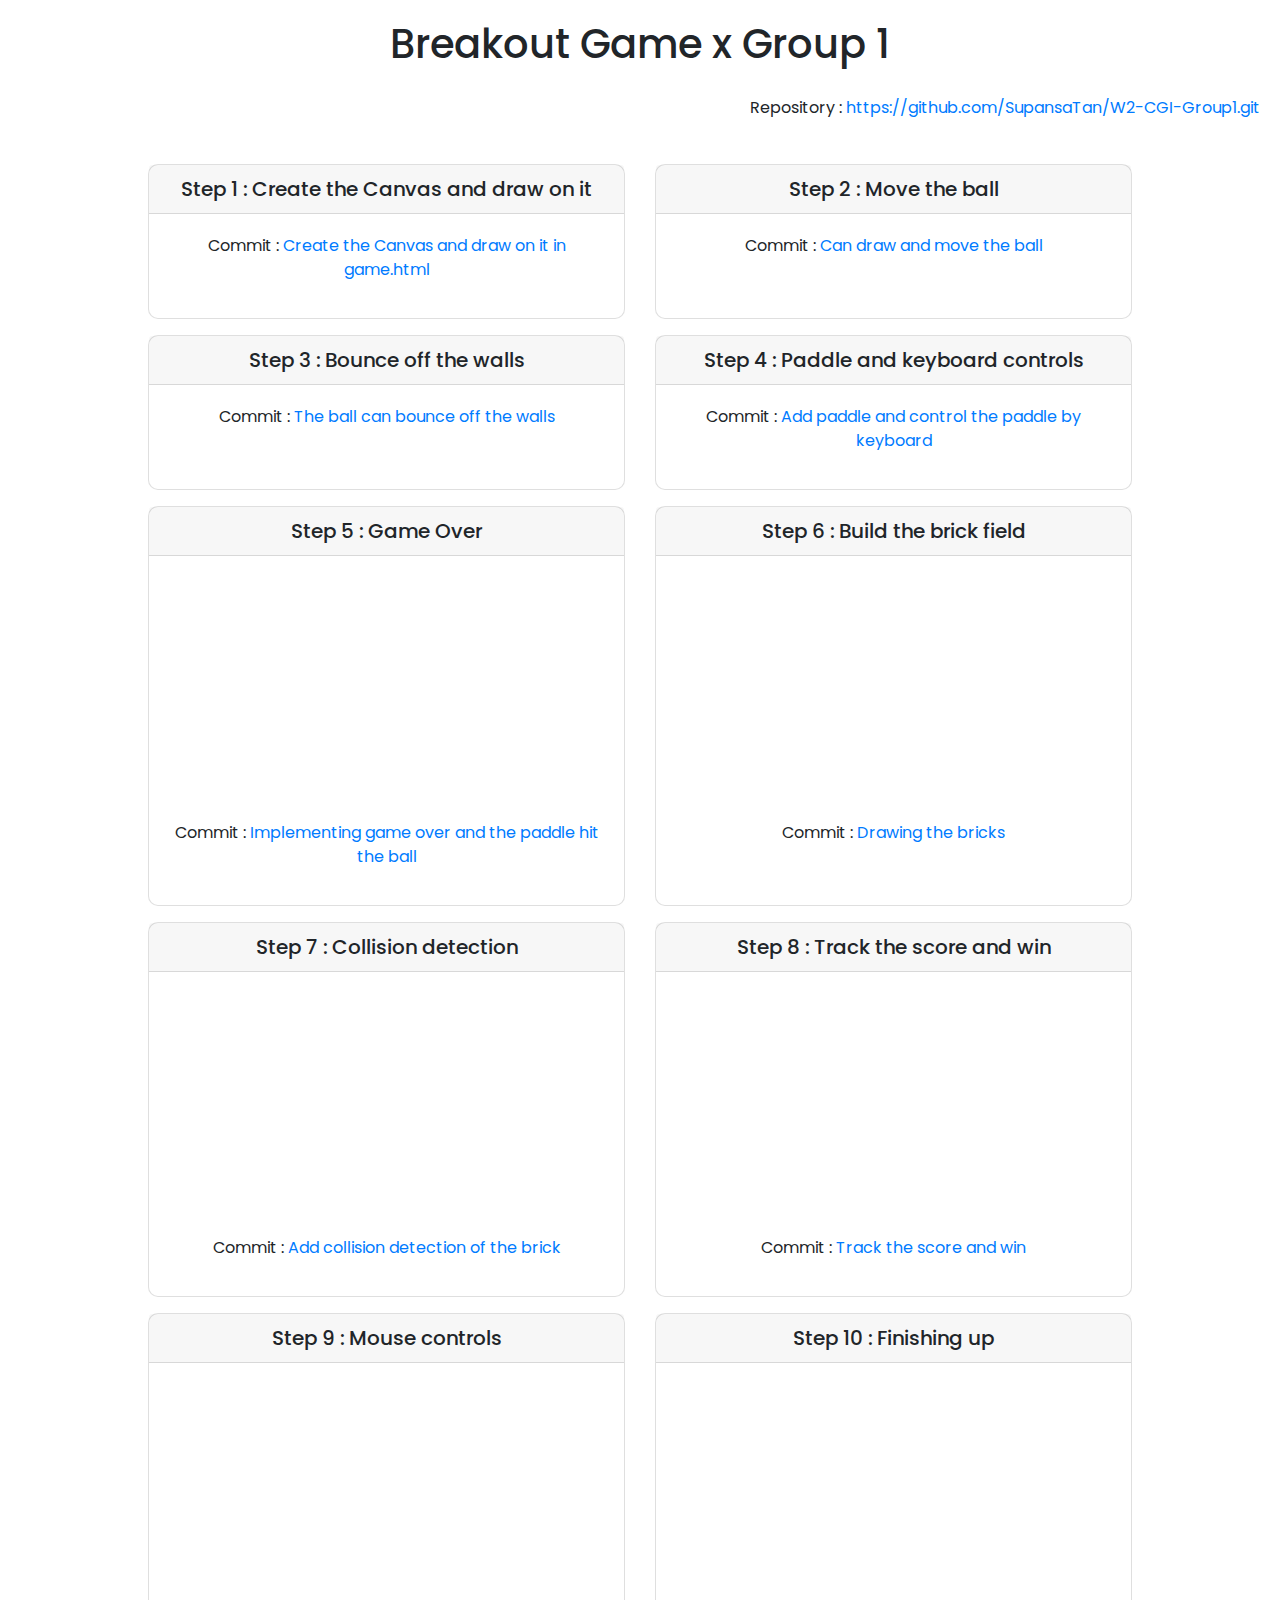
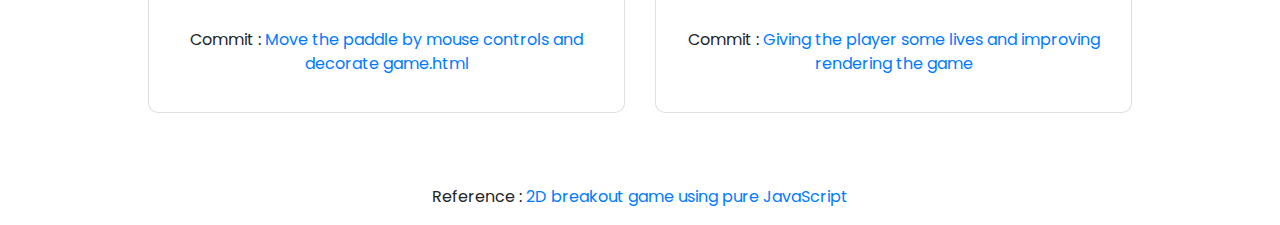
<file: BreakoutGame.html>
<!DOCTYPE html>
<html lang="en">
<head>
    <meta charset="utf-8">
    <meta name="viewport" content="width=device-width, initial-scale=1">
    <link rel="stylesheet" href="https://maxcdn.bootstrapcdn.com/bootstrap/4.5.2/css/bootstrap.min.css">
    <script src="https://ajax.googleapis.com/ajax/libs/jquery/3.5.1/jquery.min.js"></script>
    <script src="https://cdnjs.cloudflare.com/ajax/libs/popper.js/1.16.0/umd/popper.min.js"></script>
    <script src="https://maxcdn.bootstrapcdn.com/bootstrap/4.5.2/js/bootstrap.min.js"></script>
    <link rel="preconnect" href="https://fonts.gstatic.com">
    <link href="https://fonts.googleapis.com/css2?family=Poppins:wght@300;400;500;600;700&family=Sarabun:wght@300;400;500;600&display=swap" rel="stylesheet">
    <link rel="stylesheet" href="/static/css/breakoutGame.css">
    <title>Breakout Game Group 1</title>
</head>
<body>
    <div class="heading">
        <h1>Breakout Game x Group 1</h1>
        <p>Repository : 
            <a href="https://github.com/SupansaTan/W2-CGI-Group1.git" target="_blank">
                https://github.com/SupansaTan/W2-CGI-Group1.git
            </a>
        </p>
    </div>

    <div class="container">

        <div class="row">
            
            <!-- step 1 : Create the Canvas and draw on it -->        
            <div class="col-6 py-2 card-contianer">
                <div class="card d-flex flex-nowrap">
                    <h5 class="card-header">Step 1 : Create the Canvas and draw on it</h5>
                    <div class="card-body">
                        <p>Commit : 
                            <a target="_blank" href="https://github.com/SupansaTan/W2-CGI-Group1/commit/df222a9ba993d2f76dfa919924ea937e15f515d7">
                                Create the Canvas and draw on it in game.html
                            </a>
                        </p>
                    </div>
                </div>
            </div>

            <!-- step 2 : Move the ball -->        
            <div class="col-6 py-2 card-contianer">
                <div class="card d-flex flex-nowrap">
                    <h5 class="card-header">Step 2 : Move the ball</h5>
                    <div class="card-body">
                        <p>Commit : 
                            <a target="_blank" href="https://github.com/SupansaTan/W2-CGI-Group1/commit/dee4c1f71fde83834d7784d51b8d67e248cac740">
                                Can draw and move the ball
                            </a>
                        </p>
                    </div>
                </div>
            </div>

            <!-- step 3 : Bounce off the walls -->        
            <div class="col-6 py-2 card-contianer">
                <div class="card d-flex flex-nowrap">
                    <h5 class="card-header">Step 3 : Bounce off the walls</h5>
                    <div class="card-body">
                        <p>Commit : 
                            <a target="_blank" href="https://github.com/SupansaTan/W2-CGI-Group1/commit/ff36a75a537ae4bad0c226e7ac944f8c4cb12a97">
                                The ball can bounce off the walls
                            </a>
                        </p>
                    </div>
                </div>
            </div>

            <!-- step 4 : Paddle and keyboard controls -->        
            <div class="col-6 py-2 card-contianer">
                <div class="card d-flex flex-nowrap">
                    <h5 class="card-header">Step 4 : Paddle and keyboard controls</h5>
                    <div class="card-body">
                        <p>Commit : 
                            <a target="_blank" href="https://github.com/SupansaTan/W2-CGI-Group1/commit/2ba2b92c57a13702e865411b3883f94e1bc43c98">
                                Add paddle and control the paddle by keyboard
                            </a>
                        </p>
                    </div>
                </div>
            </div>

            <!-- step 5 : Game over -->        
            <div class="col-6 py-2 card-contianer">
                <div class="card d-flex flex-nowrap">
                    <h5 class="card-header">Step 5 : Game Over</h5>
                    <div class="card-body">
                        <div class="embed-responsive embed-responsive-16by9">
                            <iframe class="embed-responsive-item" src="https://www.youtube.com/embed/-JZZD-b_J70" frameborder="0" 
                            allow="accelerometer; autoplay; clipboard-write; encrypted-media; 
                            gyroscope; picture-in-picture" allowfullscreen>
                            </iframe>
                        </div>
                        <p>Commit : 
                            <a target="_blank" href="https://github.com/SupansaTan/W2-CGI-Group1/commit/c6ec4c3e595650954f767ce34f7255200d0bda1c">
                                Implementing game over and the paddle hit the ball
                            </a>
                        </p>
                    </div>
                </div>
            </div>

            <!-- step 6 : Build the brick field -->        
            <div class="col-6 py-2 card-contianer">
                <div class="card d-flex flex-nowrap">
                    <h5 class="card-header">Step 6 : Build the brick field</h5>
                    <div class="card-body">
                        <div class="embed-responsive embed-responsive-16by9">
                            <iframe class="embed-responsive-item" src="https://www.youtube.com/embed/5a8DH1eY0H8" frameborder="0" 
                            allow="accelerometer; autoplay; clipboard-write; encrypted-media; 
                            gyroscope; picture-in-picture" allowfullscreen>
                            </iframe>
                        </div>
                        <p>Commit : 
                            <a target="_blank" href="https://github.com/SupansaTan/W2-CGI-Group1/commit/ae3ef31c55ba7aea3801280d8e85428af1cee00f">
                                Drawing the bricks
                            </a>
                        </p>
                    </div>
                </div>
            </div>

            <!-- step 7 : Collision detection -->        
            <div class="col-6 py-2 card-contianer">
                <div class="card d-flex flex-nowrap">
                    <h5 class="card-header">Step 7 : Collision detection</h5>
                    <div class="card-body">
                        <div class="embed-responsive embed-responsive-16by9">
                            <iframe class="embed-responsive-item" src="https://www.youtube.com/embed/FYuAhDlEDCI" frameborder="0" 
                            allow="accelerometer; autoplay; clipboard-write; encrypted-media; 
                            gyroscope; picture-in-picture" allowfullscreen>
                            </iframe>
                        </div>
                        <p>Commit : 
                            <a target="_blank" href="https://github.com/SupansaTan/W2-CGI-Group1/commit/2d0e7c2b9bffaadda6d06bb14e9f48b1fb98af15">
                                Add collision detection of the brick
                            </a>
                        </p>
                    </div>
                </div>
            </div>

            <!-- step 8 : Track the score and win -->        
            <div class="col-6 py-2 card-contianer">
                <div class="card d-flex flex-nowrap">
                    <h5 class="card-header">Step 8 : Track the score and win</h5>
                    <div class="card-body">
                        <div class="embed-responsive embed-responsive-16by9">
                            <iframe class="embed-responsive-item" src="https://www.youtube.com/embed/00BQG7OY4Qs" frameborder="0" 
                            allow="accelerometer; autoplay; clipboard-write; encrypted-media; 
                            gyroscope; picture-in-picture" allowfullscreen>
                            </iframe>
                        </div>
                        <p>Commit : 
                            <a target="_blank" href="https://github.com/SupansaTan/W2-CGI-Group1/commit/451121064b7673de107ec410423b98f5f15cea8c">
                                Track the score and win
                            </a>
                        </p>
                    </div>
                </div>
            </div>

            <!-- step 9 : Mouse controls -->        
            <div class="col-6 py-2 card-contianer">
                <div class="card d-flex flex-nowrap">
                    <h5 class="card-header">Step 9 : Mouse controls</h5>
                    <div class="card-body">
                        <div class="embed-responsive embed-responsive-16by9">
                            <iframe class="embed-responsive-item" src="https://www.youtube.com/embed/OQ5Zo_VAOiM" frameborder="0" 
                            allow="accelerometer; autoplay; clipboard-write; encrypted-media; 
                            gyroscope; picture-in-picture" allowfullscreen>
                            </iframe>
                        </div>
                        <p>Commit : 
                            <a target="_blank" href="https://github.com/SupansaTan/W2-CGI-Group1/commit/f5c00f774f39790e664a04080908f3c455307971">
                                Move the paddle by mouse controls and decorate game.html
                            </a>
                        </p>
                    </div>
                </div>
            </div>

            <!-- step 10 : Finishing up -->        
            <div class="col-6 py-2 card-contianer">
                <div class="card d-flex flex-nowrap">
                    <h5 class="card-header">Step 10 : Finishing up</h5>
                    <div class="card-body">
                        <div class="embed-responsive embed-responsive-16by9">
                            <iframe class="embed-responsive-item" src="https://www.youtube.com/embed/KZfjGiVdH9o" frameborder="0" 
                            allow="accelerometer; autoplay; clipboard-write; encrypted-media; 
                            gyroscope; picture-in-picture" allowfullscreen>
                            </iframe>
                        </div>
                        <p>Commit : 
                            <a target="_blank" href="https://github.com/SupansaTan/W2-CGI-Group1/commit/5f0899564c3637761067b03c600931f74535f592">
                                Giving the player some lives and improving rendering the game
                            </a>
                        </p>
                    </div>
                </div>
            </div>

        </div>
    </div>

    <!-- credit -->
    <div class="credit">
        <p id="ref">Reference : 
            <a href="https://developer.mozilla.org/en-US/docs/Games/Tutorials/2D_Breakout_game_pure_JavaScript" target="_blank">
                2D breakout game using pure JavaScript
            </a>
        </p>
    </div>
</body>
</html>
</file>
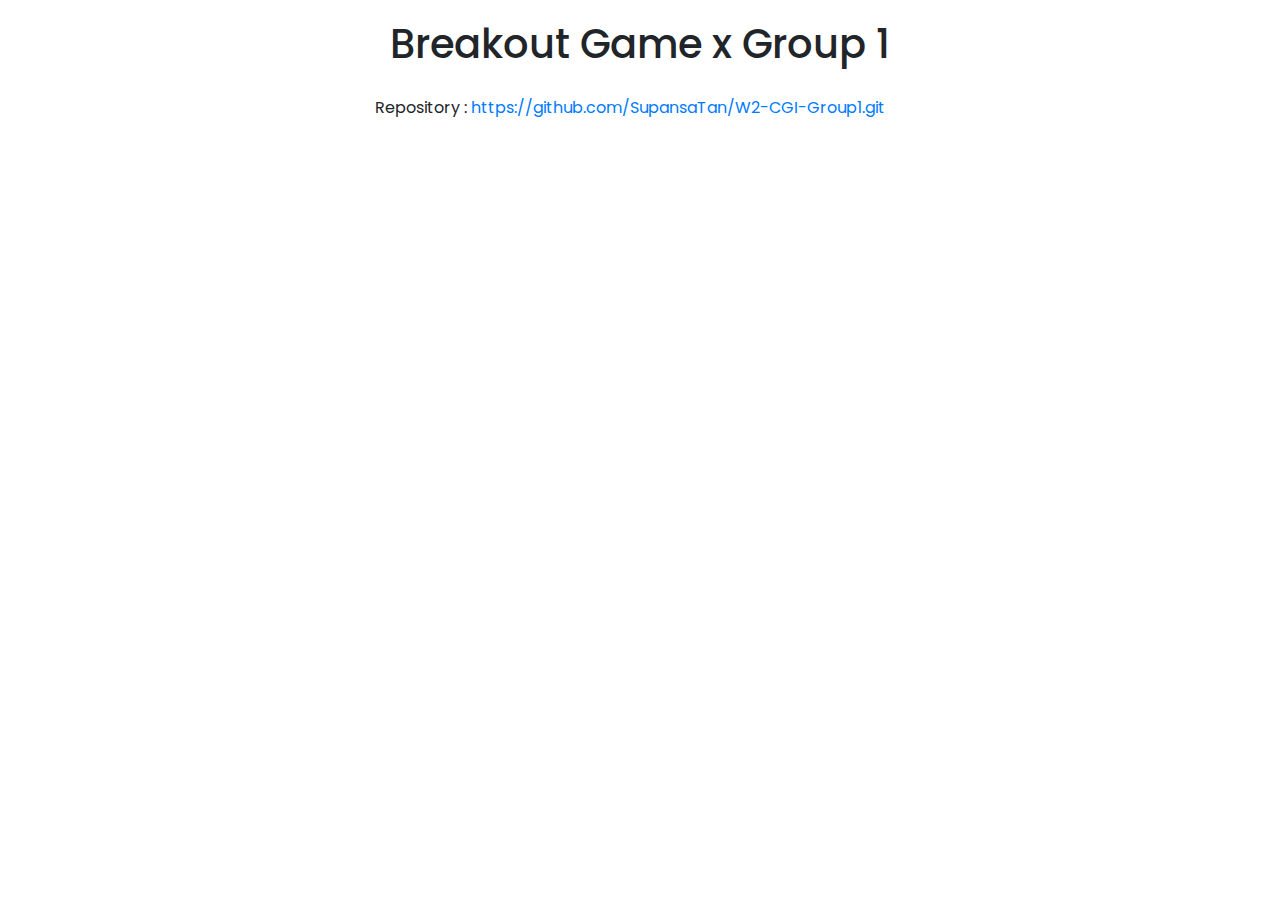
<file: breakoutGame_with_class.html>
<!DOCTYPE html>
<html lang="en">
<head>
    <meta charset="utf-8">
    <meta name="viewport" content="width=device-width, initial-scale=1">
    <link rel="stylesheet" href="https://maxcdn.bootstrapcdn.com/bootstrap/4.5.2/css/bootstrap.min.css">
    <script src="https://ajax.googleapis.com/ajax/libs/jquery/3.5.1/jquery.min.js"></script>
    <script src="https://cdnjs.cloudflare.com/ajax/libs/popper.js/1.16.0/umd/popper.min.js"></script>
    <script src="https://maxcdn.bootstrapcdn.com/bootstrap/4.5.2/js/bootstrap.min.js"></script>
    <link rel="preconnect" href="https://fonts.gstatic.com">
    <link href="https://fonts.googleapis.com/css2?family=Poppins:wght@300;400;500;600;700&family=Sarabun:wght@300;400;500;600&display=swap" rel="stylesheet">
    <link rel="stylesheet" href="/static/css/breakoutGame.css">
    <title>Breakout Game Group 1</title>
</head>
<body>
    <div class="heading">
        <h1>Breakout Game x Group 1</h1>
        <p style="text-align: center;">Repository : 
            <a href="https://github.com/SupansaTan/W2-CGI-Group1.git" target="_blank">
                https://github.com/SupansaTan/W2-CGI-Group1.git
            </a>
        </p>
    </div>

    <div class="container">

        <!-- youtube -->        
        <div>
            <div class="embed-responsive embed-responsive-16by9">
                <iframe class="embed-responsive-item" src="https://www.youtube.com/embed/Vm2nPXubEXU" frameborder="0" 
                allow="accelerometer; autoplay; clipboard-write; encrypted-media; gyroscope; 
                picture-in-picture" allowfullscreen></iframe>
            </div>
        </div>

    </div>

</body>
</html>
</file>
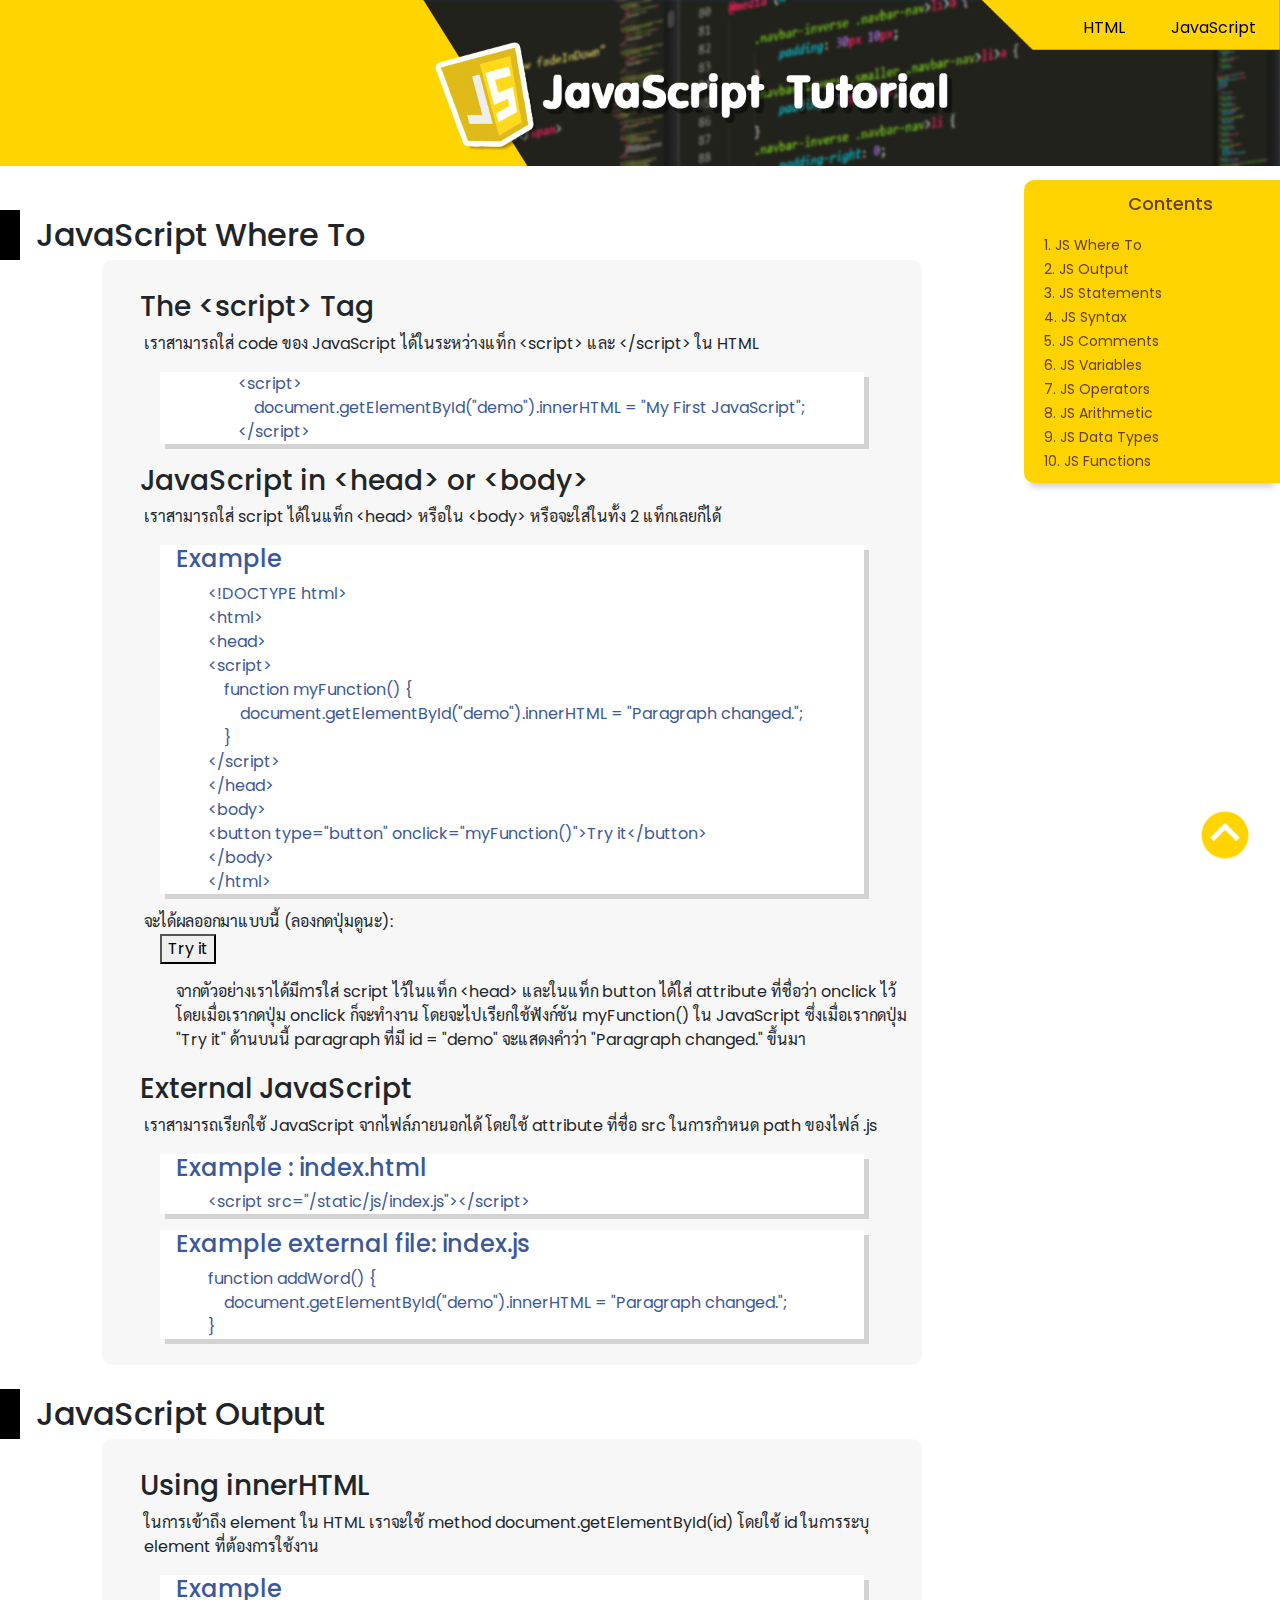
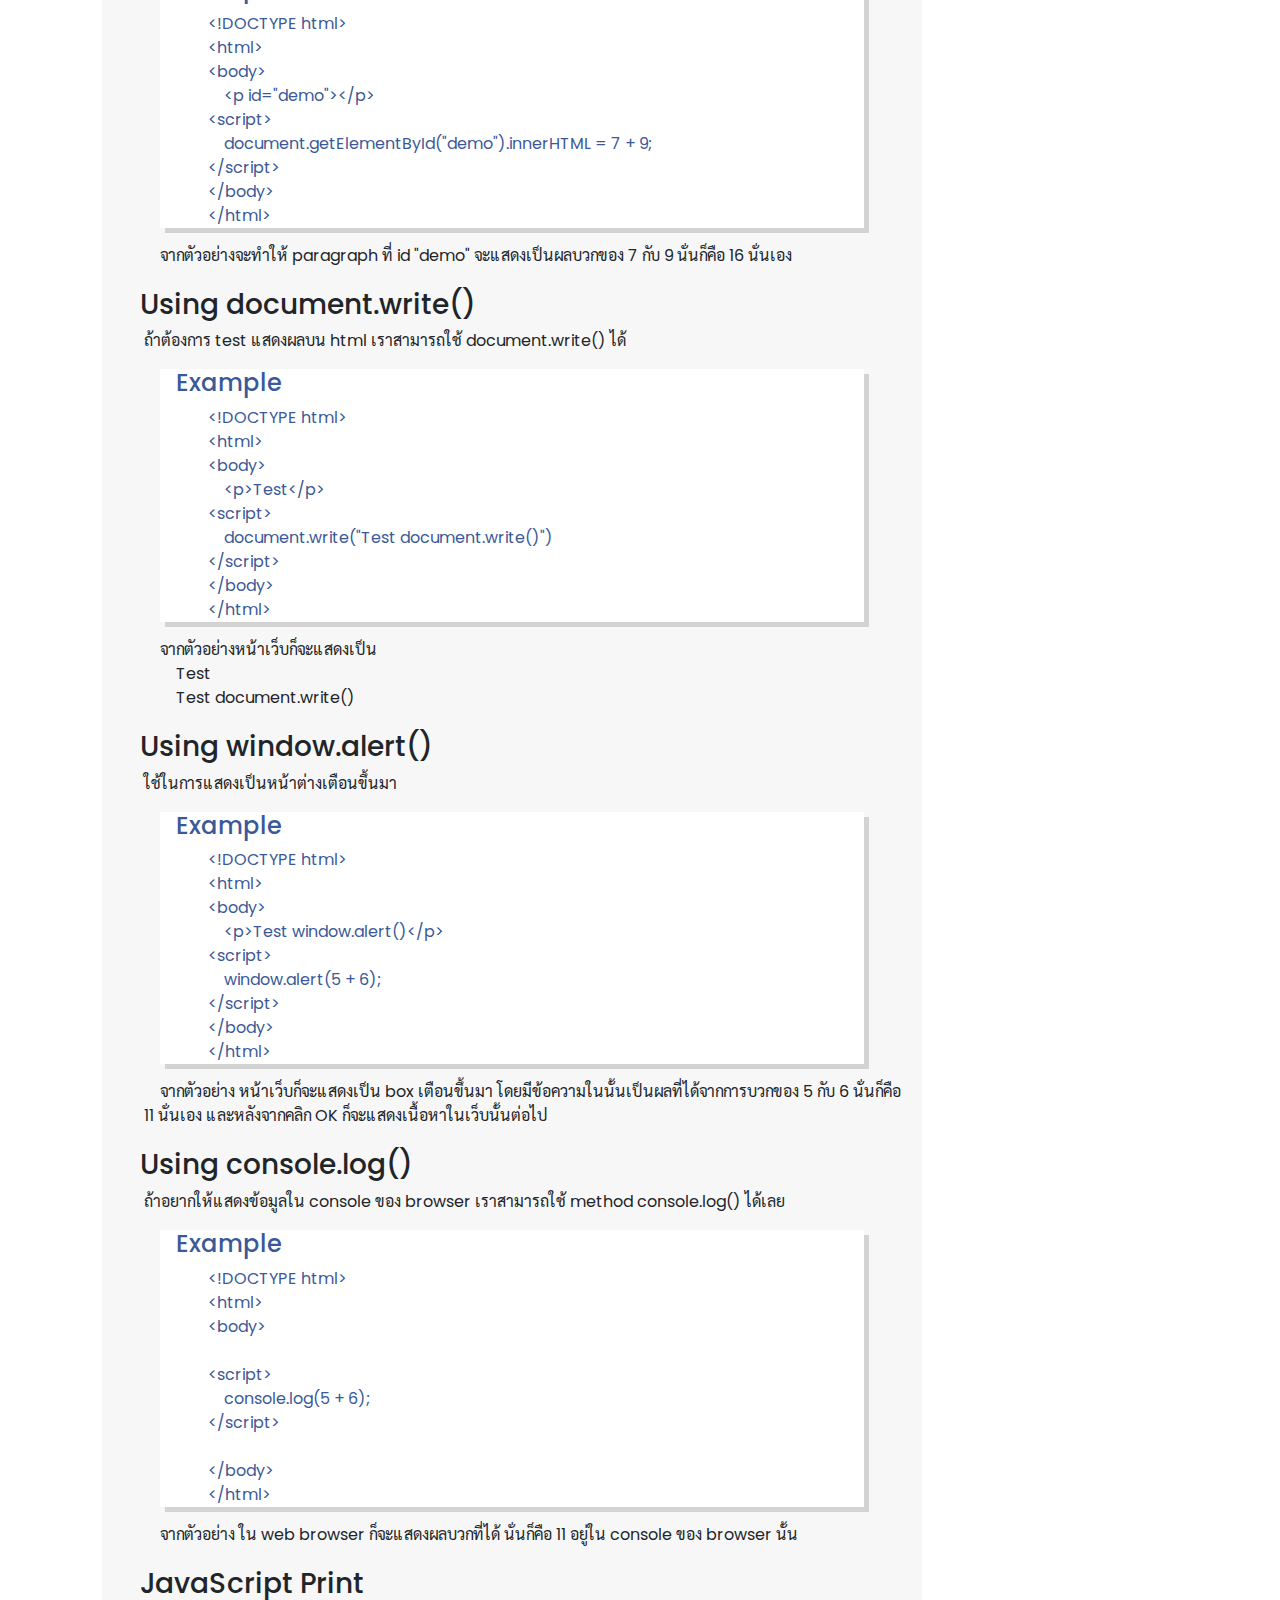
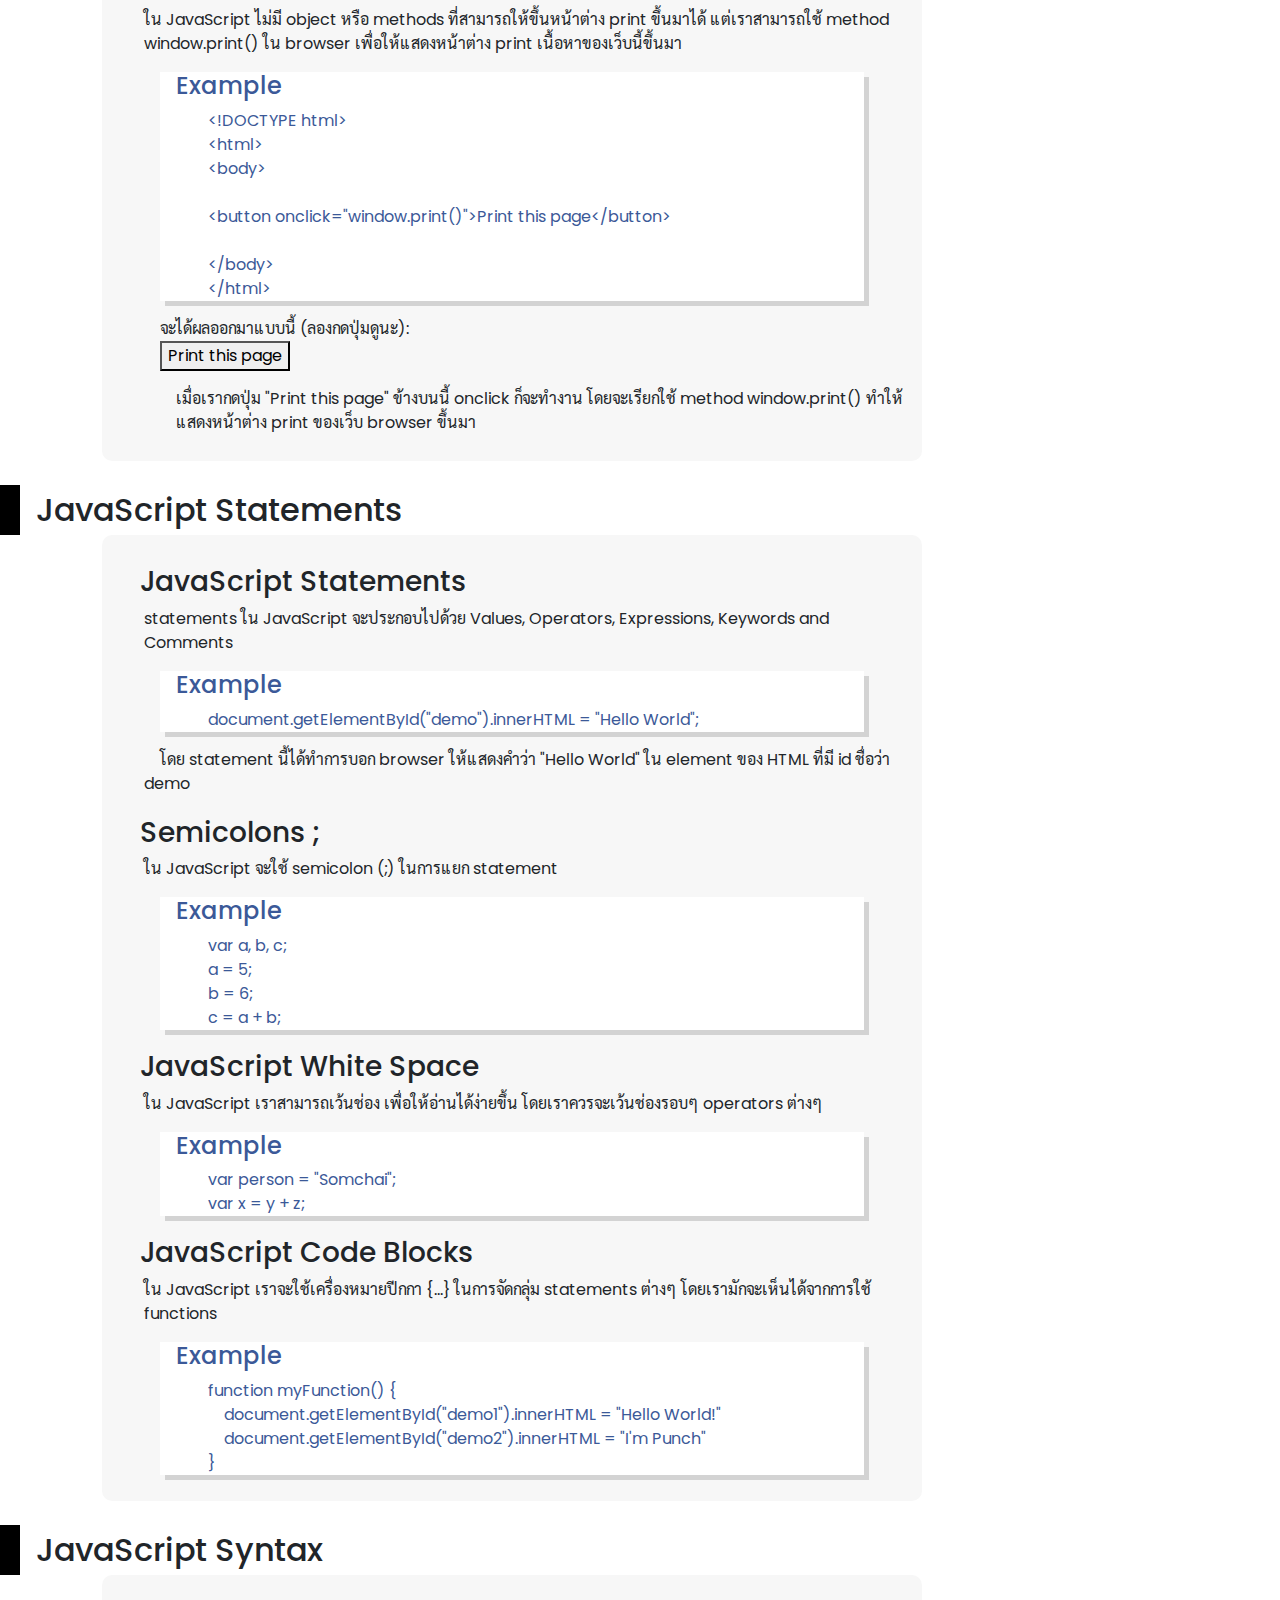
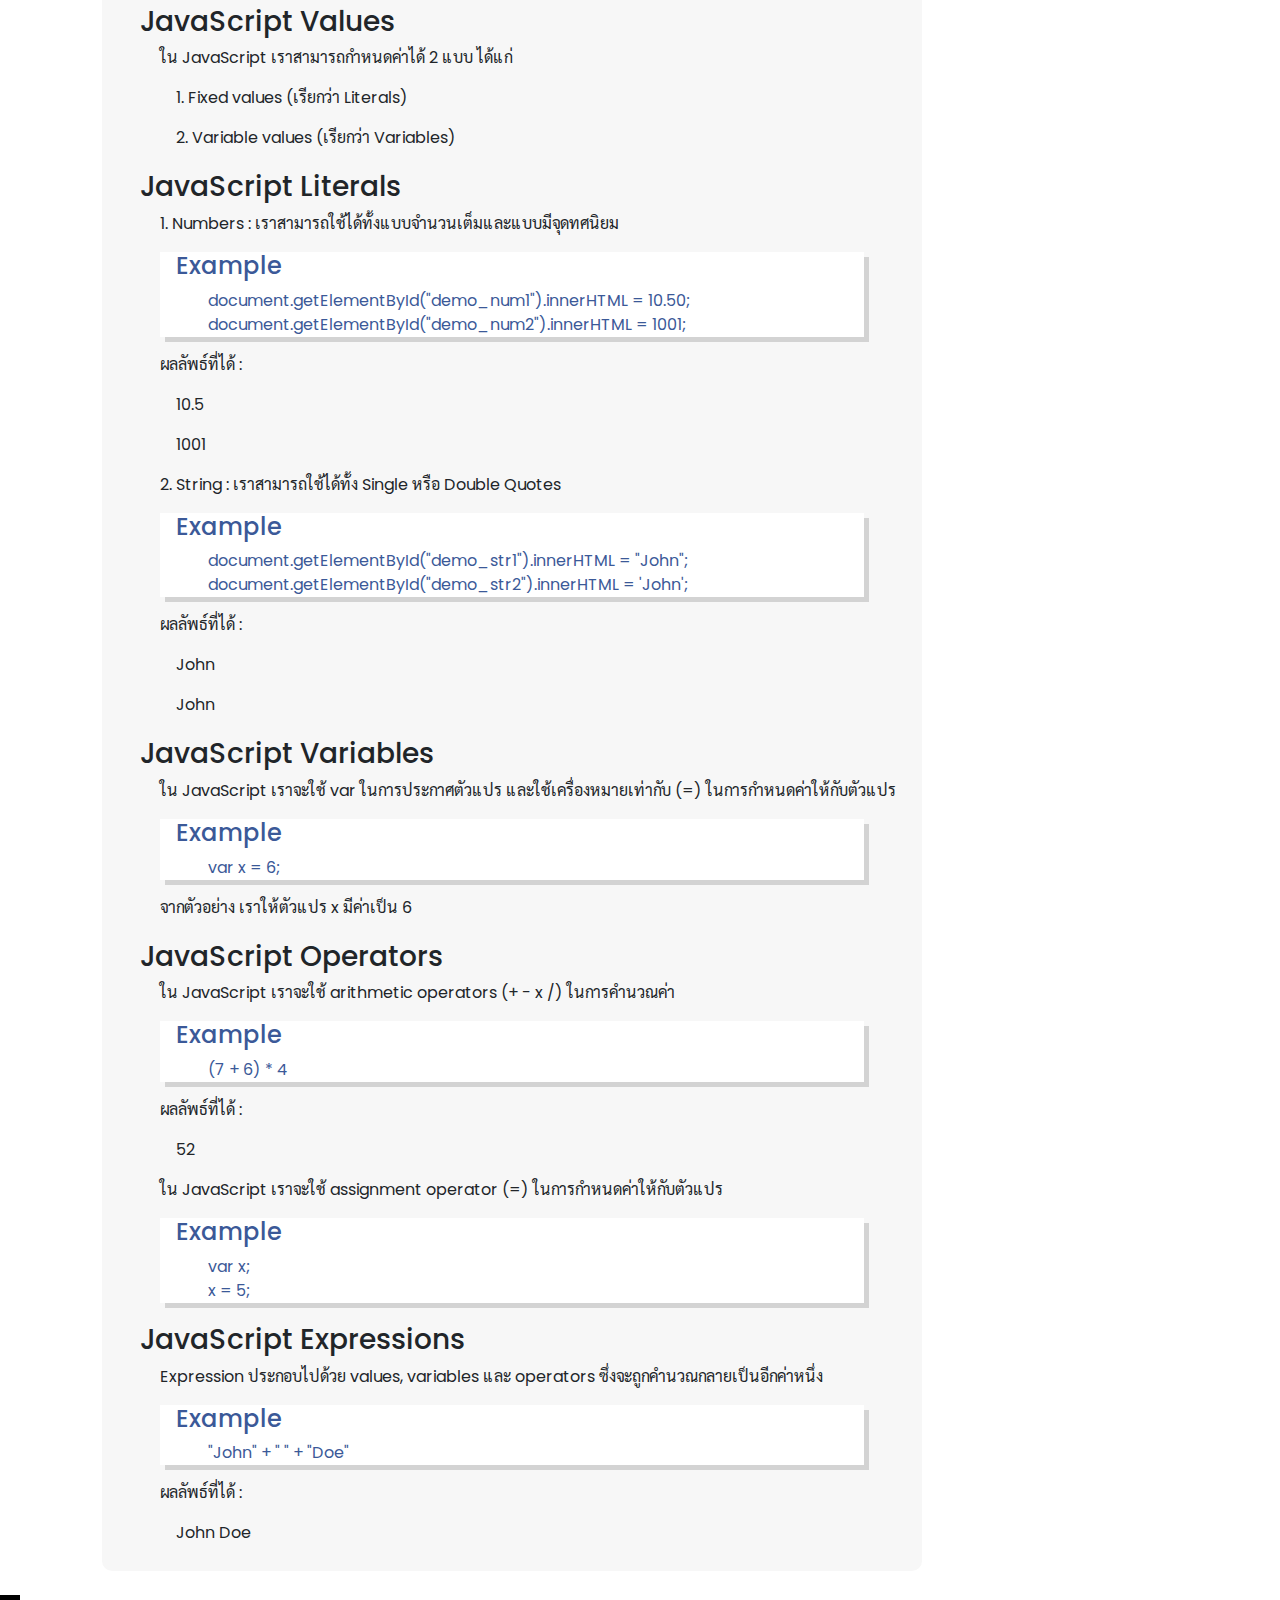
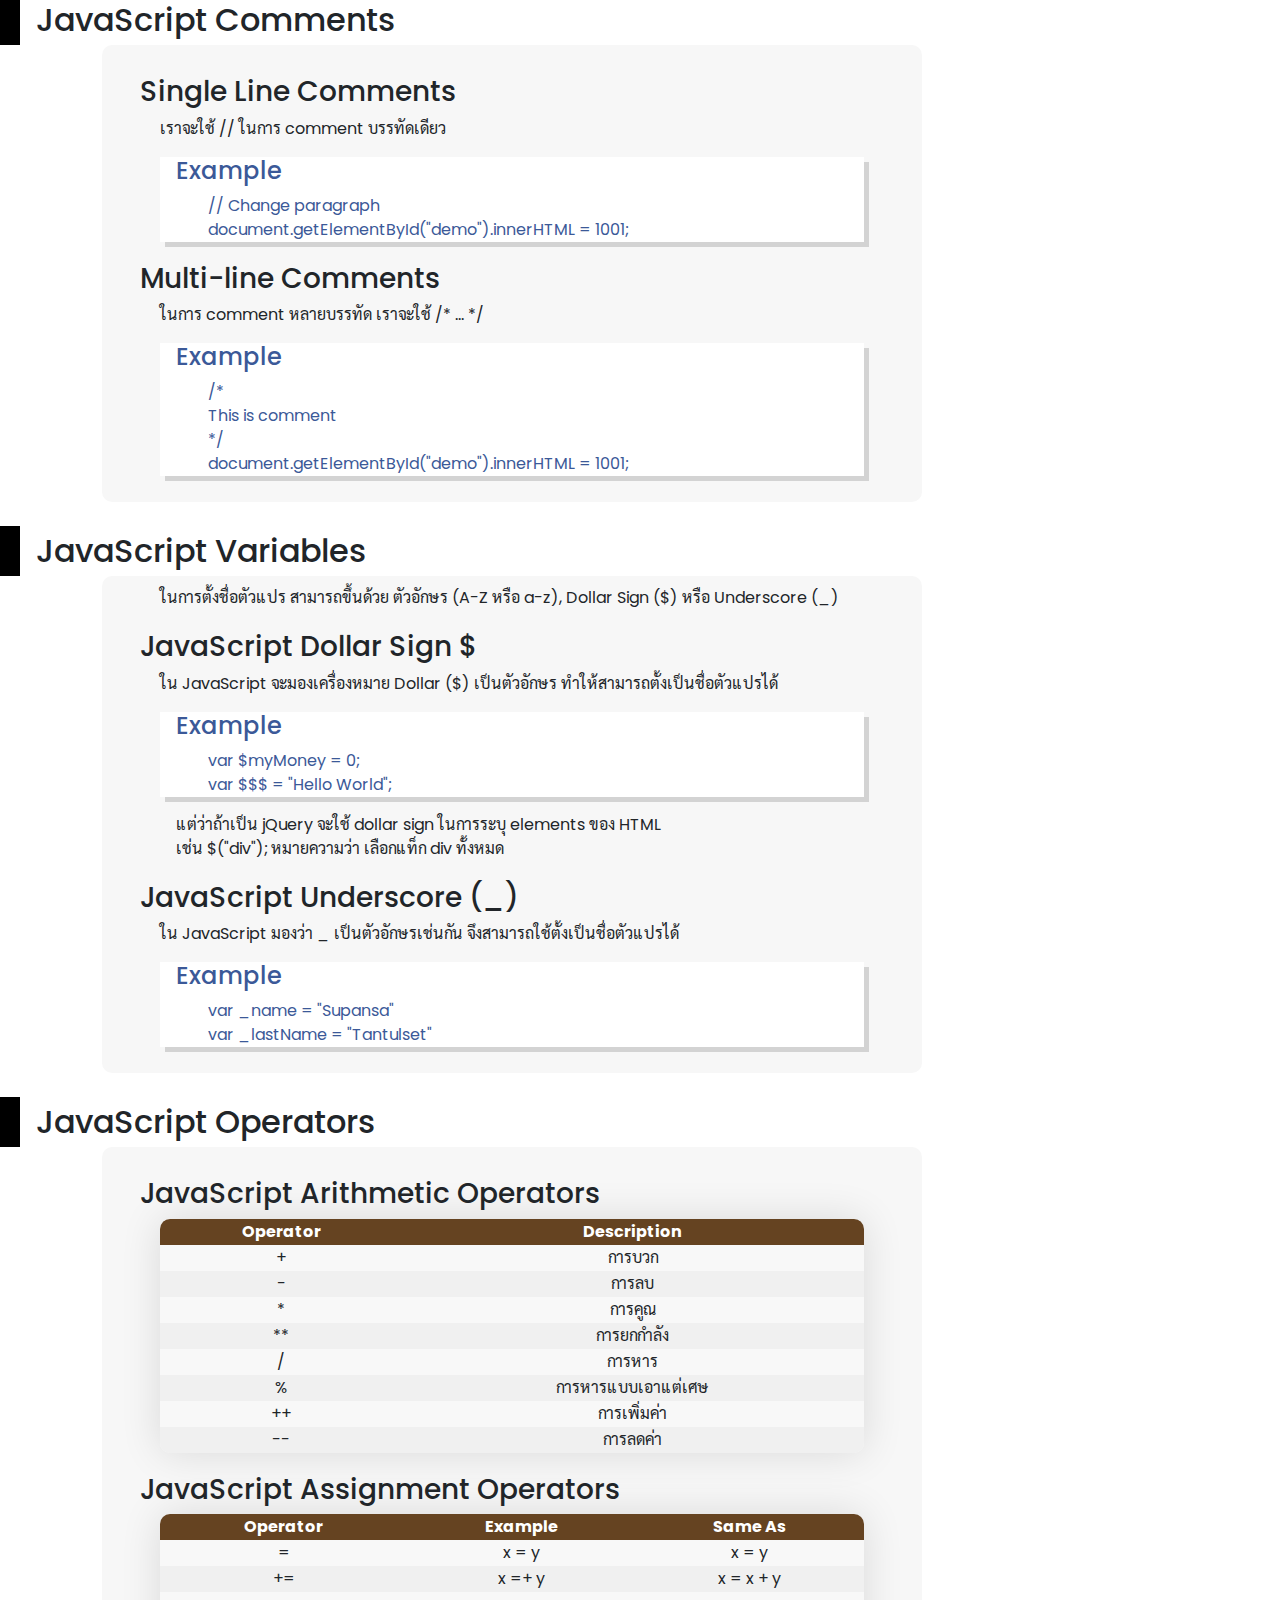
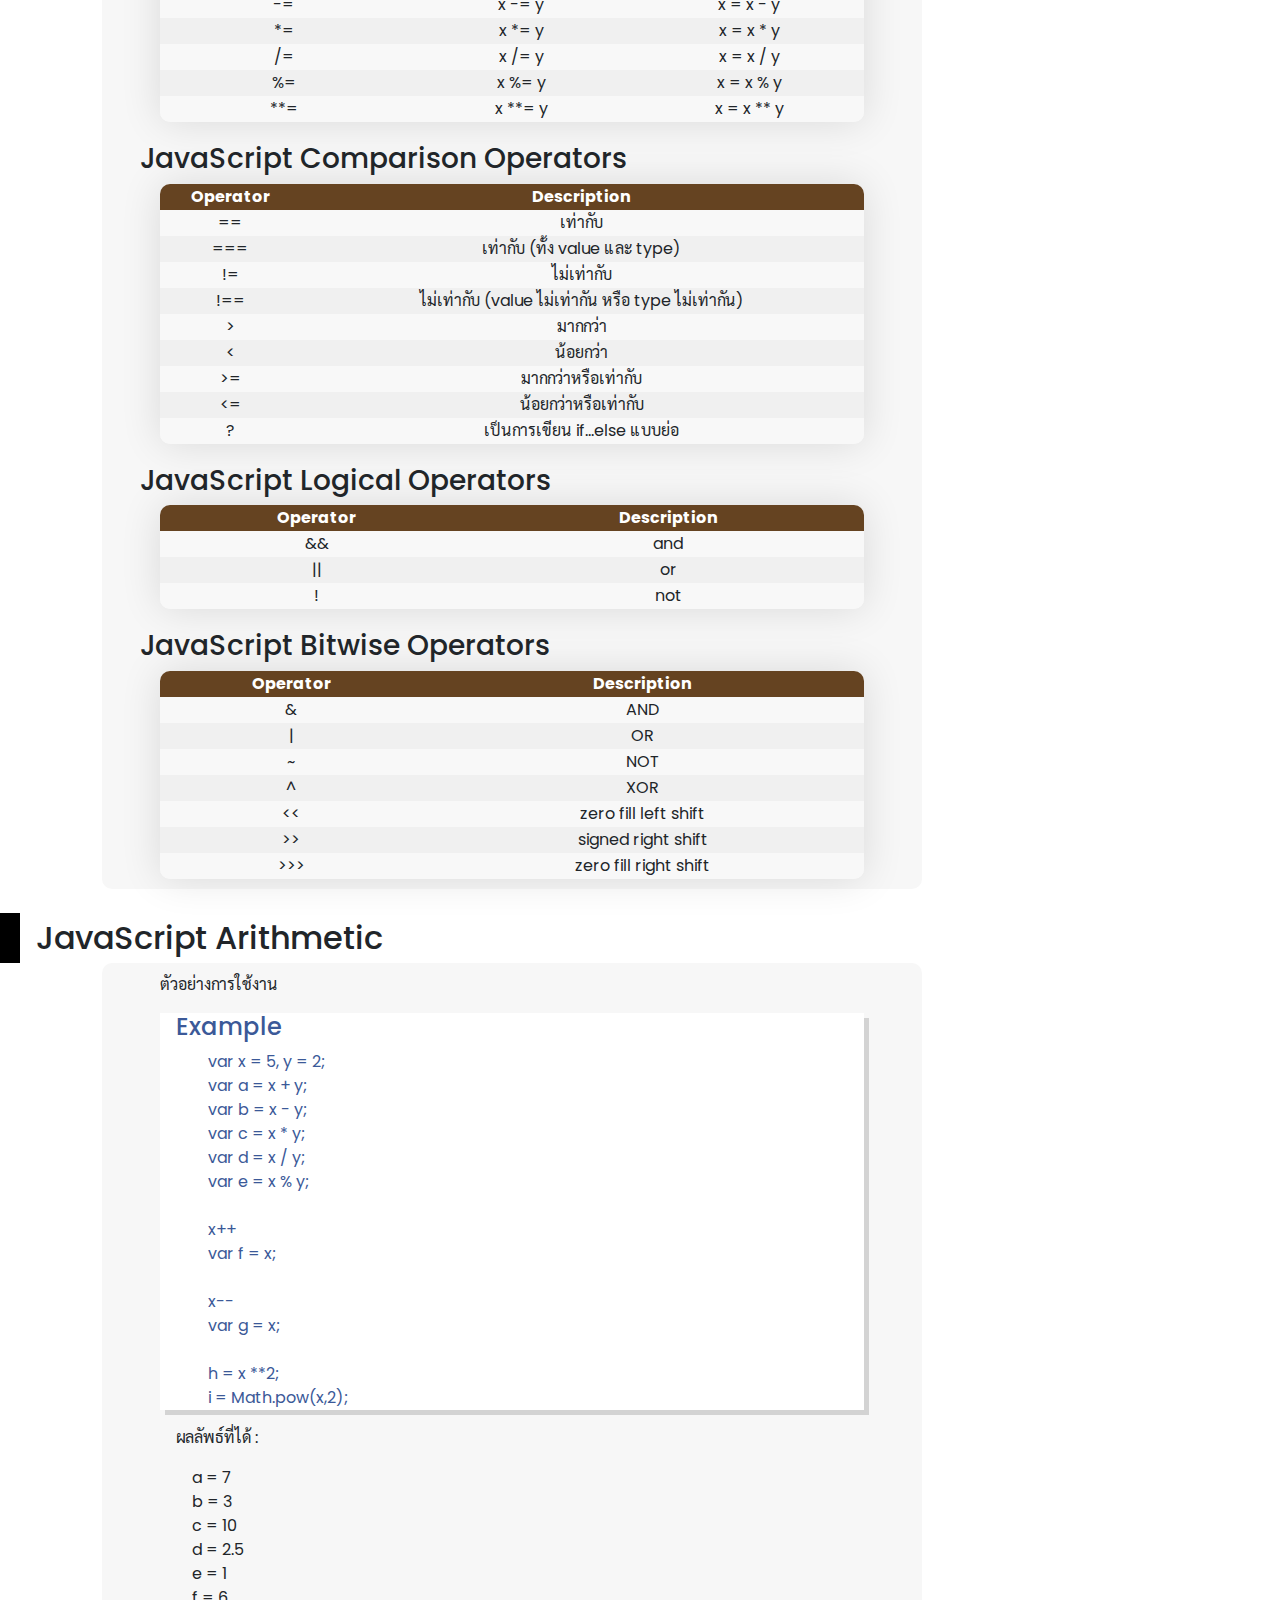
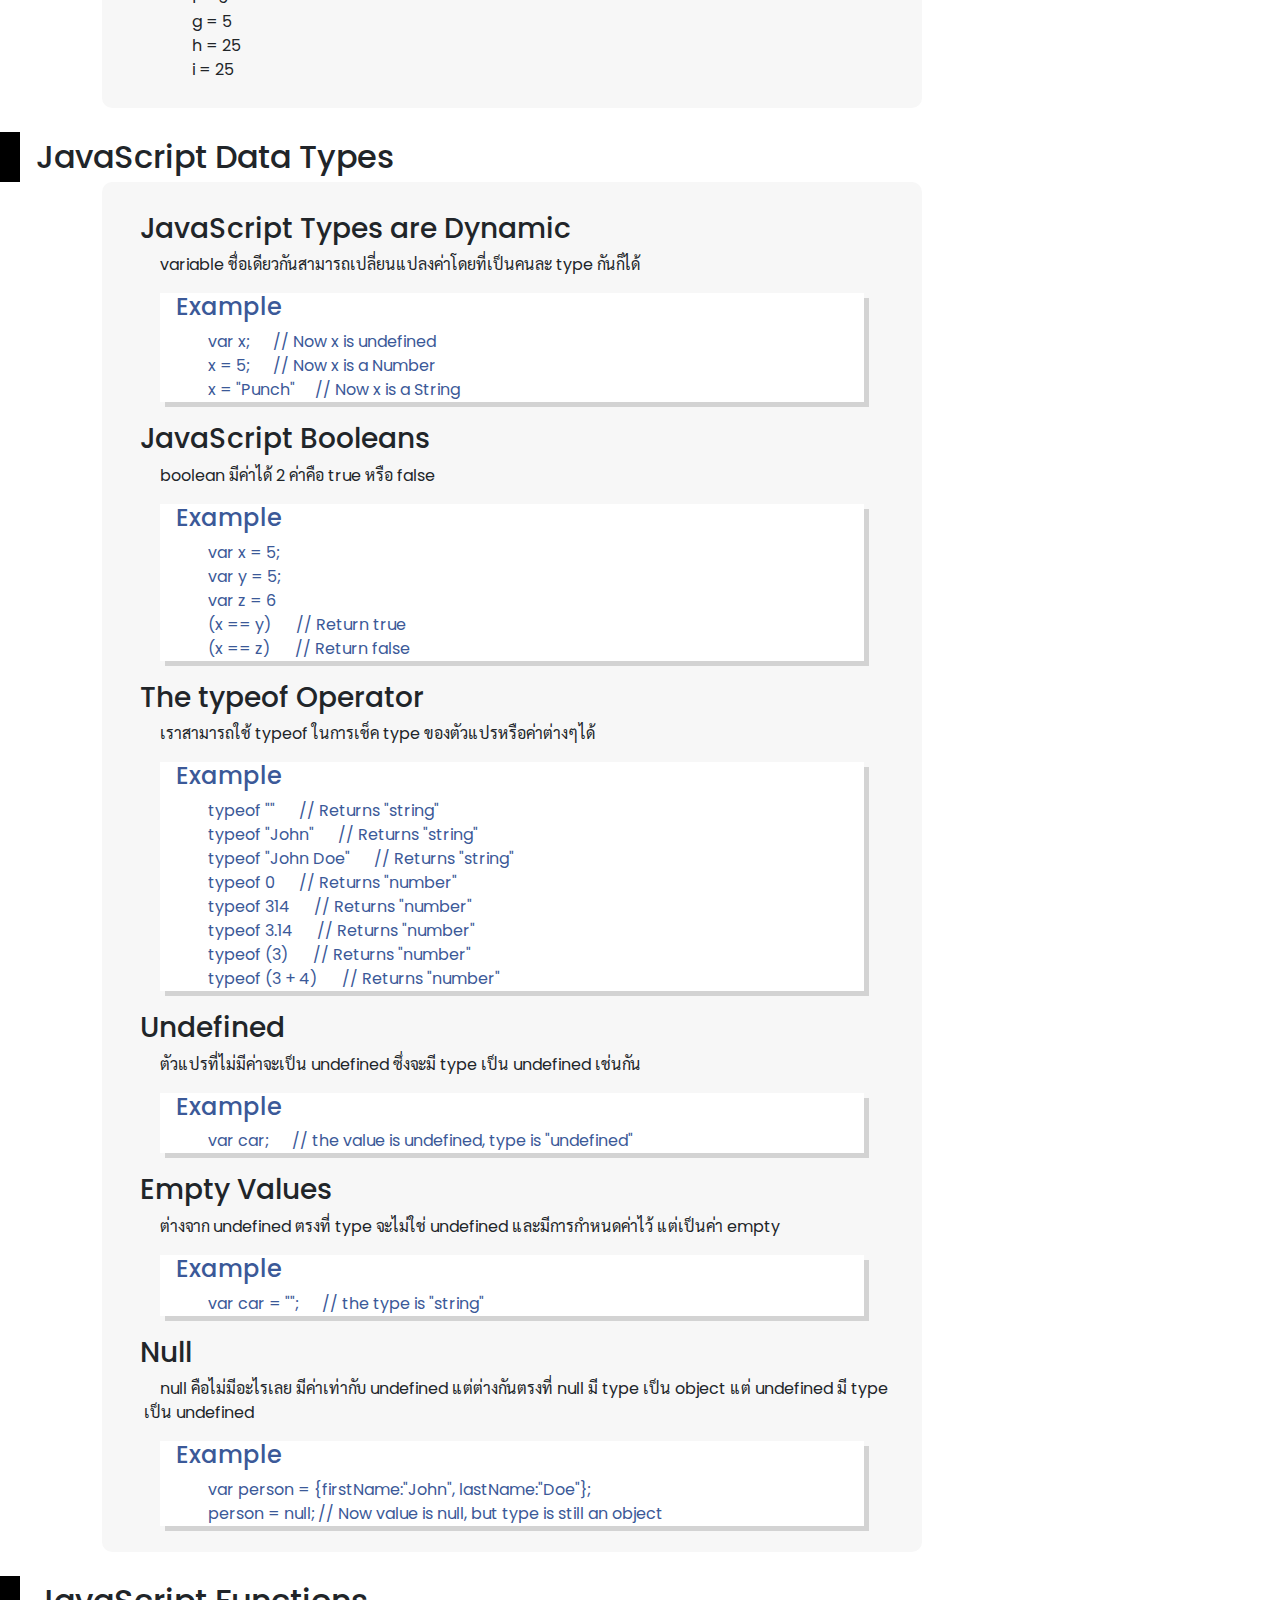
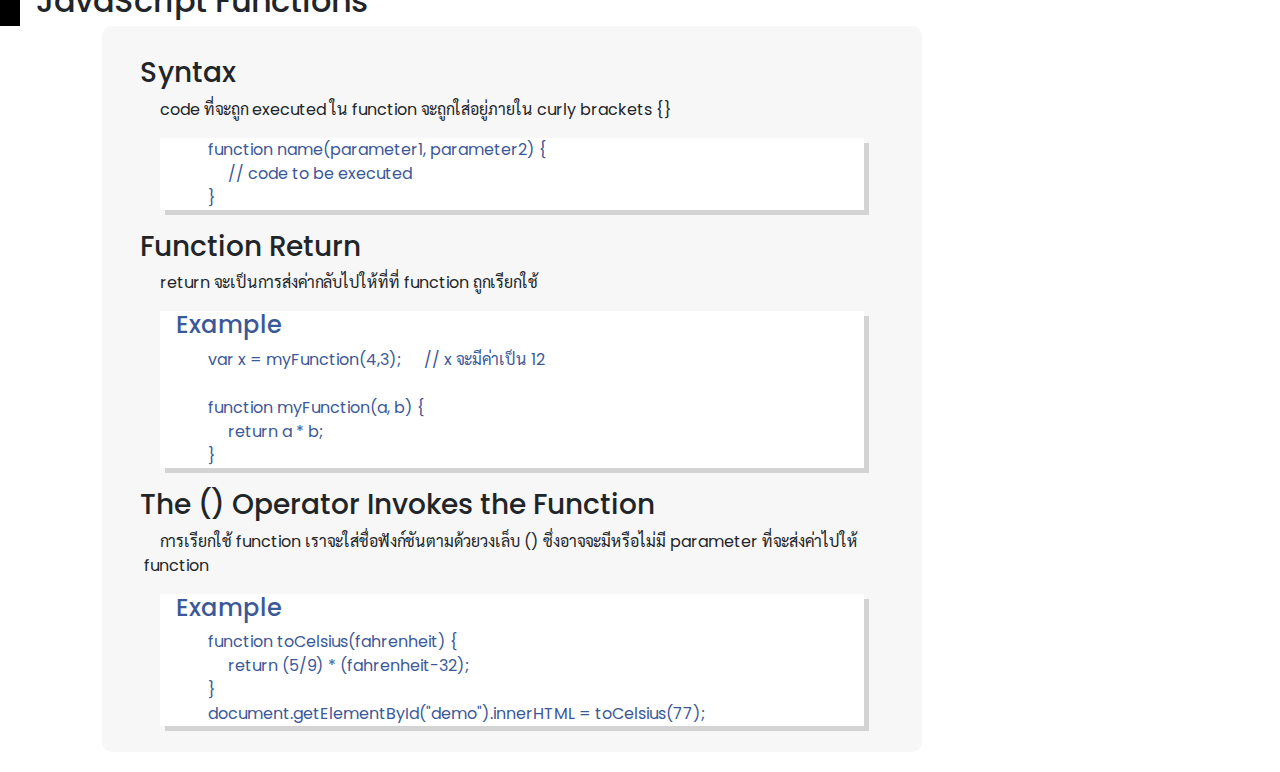
<file: JavaScript.html>
<!DOCTYPE html>
<html>
<head>
    <meta charset="utf-8">
    <meta name="viewport" content="width=device-width, initial-scale=1">
    <link rel="stylesheet" href="https://maxcdn.bootstrapcdn.com/bootstrap/4.5.2/css/bootstrap.min.css">
    <script src="https://ajax.googleapis.com/ajax/libs/jquery/3.5.1/jquery.min.js"></script>
    <script src="https://cdnjs.cloudflare.com/ajax/libs/popper.js/1.16.0/umd/popper.min.js"></script>
    <script src="https://maxcdn.bootstrapcdn.com/bootstrap/4.5.2/js/bootstrap.min.js"></script>
    <link rel="preconnect" href="https://fonts.gstatic.com">
    <link href="https://fonts.googleapis.com/css2?family=Poppins:wght@300;400;500;600;700&family=Sarabun:wght@300;400;500;600&display=swap" rel="stylesheet">
    <link rel="stylesheet" href="/static/css/index.css">
    <title>JavaScript Tutorial</title>
</head>
<body>
    <!-- Nav bar -->
    <nav class="navbar navbar-expand-md fixed-top">
        <div class="collapse navbar-collapse justify-content-end">
            <ul class="navbar-nav">
                <li class="nav-item">
                    <a class="nav-link" href="index.html">HTML</a>
                </li>
                <li class="nav-item">
                    <a class="nav-link" href="JavaScript.html">JavaScript</a>
                </li>
            </ul>
        </div>
    </nav>

    <!-- Heading -->
    <div class="heading">
        <img id="img_cover" src="/static/img/js_cover.png" alt="Cover JS">
        <img id="menu_cover" src="/static/img/menu_cover_js.png" alt="menu cover">
    </div>

    <!-- Topic container -->
    <div class="list_container_js">
        <p class="contents_title_js">Contents</p>
        <div class="contents_list_js">
            <a href="#js_where">1. JS Where To</a><br>
            <a href="#js_output">2. JS Output</a><br>
            <a href="#js_statement">3. JS Statements</a><br>
            <a href="#js_syntax">4. JS Syntax</a><br>
            <a href="#js_comments">5. JS Comments</a><br>
            <a href="#js_variable">6. JS Variables</a><br>
            <a href="#js_operator">7. JS Operators</a><br>
            <a href="#js_arithmetic">8. JS Arithmetic</a><br>
            <a href="#js_datatype">9. JS Data Types</a><br>
            <a href="#js_functions">10. JS Functions</a>
        </div>
    </div>

    <!-- scroll top -->
    <a href="" class="scrollTop">
        <img src="/static/img/arrow_yellow.png" alt="arrow-up">
    </a>

    <!-- contents -->
    <div class="contents">

        <!-- Topic : JS Where To -->
        <div class="topic js-where-to">
            <br>
            <div class="vertical-line"></div>
            <h2 id="js_where">&ensp;JavaScript Where To</h2>
            <div class="frame">

                <!-- The <script> Tag -->
                <h3 id="script_tag">The &lt;script&gt; Tag</h3>
                <p>เราสามารถใส่ code ของ JavaScript ได้ในระหว่างแท็ก &lt;script&gt; และ &lt;/script&gt; ใน HTML<br>
                    <div class="example">
                        <p class="example">
                            &lt;script&gt; <br>
                            &emsp;document.getElementById("demo").innerHTML = "My First JavaScript"; <br>
                            &lt;/script&gt;
                        </p>
                    </div>
                </p>

                <!-- JavaScript in <head> or <body> -->
                <h3 id="js_intag">JavaScript in &lt;head&gt; or &lt;body&gt;</h3>
                <p>เราสามารถใส่ script ได้ในแท็ก &lt;head&gt; หรือใน &lt;body&gt; หรือจะใส่ในทั้ง 2 แท็กเลยก็ได้<br> 
                    <div class="example">
                        <h4>Example</h4>
                        <p>&lt;!DOCTYPE html&gt;<br>
                            &lt;html&gt; <br>
                            &lt;head&gt; <br>
                            &lt;script&gt; <br>
                            &emsp;function myFunction() { <br>
                            &emsp;&emsp;document.getElementById("demo").innerHTML = "Paragraph changed."; <br> 
                            &emsp;} <br>
                            &lt;/script&gt; <br>
                            &lt;/head&gt; <br>
                            &lt;body&gt; <br>
                            &lt;button type="button" onclick="myFunction()"&gt;Try it&lt;/button&gt; <br>
                            &lt;/body&gt; <br>
                            &lt;/html&gt;
                        </p>
                    </div>
                    <p>จะได้ผลออกมาแบบนี้ (ลองกดปุ่มดูนะ): <br>
                        &emsp;<button type="button" onclick="addWord()";>Try it</button>
                        <p id="demo"></p>
                    </p>
                    <p class="result">จากตัวอย่างเราได้มีการใส่ script ไว้ในแท็ก  &lt;head&gt; และในแท็ก button ได้ใส่ attribute ที่ชื่อว่า onclick ไว้ 
                        โดยเมื่อเรากดปุ่ม onclick ก็จะทำงาน โดยจะไปเรียกใช้ฟังก์ชัน myFunction() ใน JavaScript 
                        ซึ่งเมื่อเรากดปุ่ม "Try it" ด้านบนนี้ paragraph ที่มี id = "demo" จะแสดงคำว่า "Paragraph changed." ขึ้นมา
                    </p>
                </p>

                <!-- External JavaScript -->
                <h3 id="external_js">External JavaScript</h3>
                <p>เราสามารถเรียกใช้ JavaScript จากไฟล์ภายนอกได้ โดยใช้ attribute ที่ชื่อ src ในการกำหนด path ของไฟล์ .js<br> 
                    <div class="example">
                        <h4>Example : index.html</h4>
                        <p> &lt;script src="/static/js/index.js"&gt;&lt;/script&gt;</p>
                        </p>
                    </div>
                    <div class="example">
                        <h4>Example external file: index.js</h4>
                        <p> 
                            function addWord() { <br>
                            &emsp;document.getElementById("demo").innerHTML = "Paragraph changed."; <br> 
                            } <br>
                        </p>
                    </div>
                </p>
            </div>
        </div>

        <!-- Topic : JS Output -->
        <div class="topic js-output">
            <br>
            <div class="vertical-line"></div>
            <h2 id="js_output">&ensp;JavaScript Output</h2>
            <div class="frame">

                <!-- innerHTML -->
                <h3 id="innerHTML">Using innerHTML</h3>
                <p>ในการเข้าถึง element ใน HTML เราจะใช้ method document.getElementById(id)
                    โดยใช้ id ในการระบุ element ที่ต้องการใช้งาน<br>
                    <div class="example">
                        <p class="example">
                            <h4>Example</h4>
                            <p>&lt;!DOCTYPE html&gt;<br>
                                &lt;html&gt; <br>
                                &lt;body&gt; <br>
                                &emsp;&lt;p id="demo"&gt;&lt;/p&gt; <br>
                                &lt;script&gt; <br>
                                &emsp;document.getElementById("demo").innerHTML = 7 + 9; <br> 
                                &lt;/script&gt; <br>
                                &lt;/body&gt; <br>
                                &lt;/html&gt;
                            </p>
                        </p>
                    </div>
                    <p>&emsp;จากตัวอย่างจะทำให้ paragraph ที่ id "demo" จะแสดงเป็นผลบวกของ 7 กับ 9 นั่นก็คือ 16 นั่นเอง </p>
                </p>

                <!-- document.write() -->
                <h3 id="document.write">Using document.write()</h3>
                <p>ถ้าต้องการ test แสดงผลบน html เราสามารถใช้ document.write() ได้ <br>
                    <div class="example">
                        <p class="example">
                            <h4>Example</h4>
                            <p>&lt;!DOCTYPE html&gt;<br>
                                &lt;html&gt; <br>
                                &lt;body&gt; <br>
                                &emsp;&lt;p&gt;Test&lt;/p&gt; <br>
                                &lt;script&gt; <br>
                                &emsp;document.write("Test document.write()")<br> 
                                &lt;/script&gt; <br>
                                &lt;/body&gt; <br>
                                &lt;/html&gt;
                            </p>
                        </p>
                    </div>
                    <p>&emsp;จากตัวอย่างหน้าเว็บก็จะแสดงเป็น <br>
                        &emsp;&emsp;Test <br>
                        &emsp;&emsp;Test document.write()
                    </p>
                </p>

                <!-- window.alert() -->
                <h3 id="window.alert">Using window.alert()</h3>
                <p>ใช้ในการแสดงเป็นหน้าต่างเตือนขึ้นมา<br>
                    <div class="example">
                        <p class="example">
                            <h4>Example</h4>
                            <p>&lt;!DOCTYPE html&gt;<br>
                                &lt;html&gt; <br>
                                &lt;body&gt; <br>
                                &emsp;&lt;p&gt;Test window.alert()&lt;/p&gt; <br>
                                &lt;script&gt; <br>
                                &emsp;window.alert(5 + 6);<br> 
                                &lt;/script&gt; <br>
                                &lt;/body&gt; <br>
                                &lt;/html&gt;
                            </p>
                        </p>
                    </div>
                    <p>&emsp;จากตัวอย่าง หน้าเว็บก็จะแสดงเป็น box เตือนขึ้นมา โดยมีข้อความในนั้นเป็นผลที่ได้จากการบวกของ 5 กับ 6 นั่นก็คือ 11 นั่นเอง
                        และหลังจากคลิก OK ก็จะแสดงเนื้อหาในเว็บนั้นต่อไป
                    </p>
                </p>

                <!--  console.log() -->
                <h3 id="console.log">Using console.log()</h3>
                <p>ถ้าอยากให้แสดงข้อมูลใน console ของ browser เราสามารถใช้ method console.log() ได้เลย<br>
                    <div class="example">
                        <p class="example">
                            <h4>Example</h4>
                            <p>&lt;!DOCTYPE html&gt;<br>
                                &lt;html&gt; <br>
                                &lt;body&gt; <br>
                                <br>
                                &lt;script&gt; <br>
                                &emsp;console.log(5 + 6);<br> 
                                &lt;/script&gt; <br>
                                <br>
                                &lt;/body&gt; <br>
                                &lt;/html&gt;
                            </p>
                        </p>
                    </div>
                    <p>&emsp;จากตัวอย่าง ใน web browser ก็จะแสดงผลบวกที่ได้ นั่นก็คือ 11 อยู่ใน console ของ browser นั้น</p>
                </p>

                <!--  window.print() -->
                <h3 id="window.print">JavaScript Print</h3>
                <p>ใน JavaScript ไม่มี object หรือ methods ที่สามารถให้ขึ้นหน้าต่าง print ขึ้นมาได้
                    แต่เราสามารถใช้ method window.print() ใน browser เพื่อให้แสดงหน้าต่าง print เนื้อหาของเว็บนี้ขึ้นมา
                    <div class="example">
                        <p class="example">
                            <h4>Example</h4>
                            <p>&lt;!DOCTYPE html&gt;<br>
                                &lt;html&gt; <br>
                                &lt;body&gt; <br>
                                <br>
                                &lt;button onclick="window.print()"&gt;Print this page&lt;/button&gt;<br>
                                <br>
                                &lt;/body&gt; <br>
                                &lt;/html&gt;
                            </p>
                        </p>
                    </div>
                    <p>&emsp;จะได้ผลออกมาแบบนี้ (ลองกดปุ่มดูนะ): <br>
                        &emsp;<button onclick="window.print()";>Print this page</button>
                    </p>
                    <p class="result">
                        เมื่อเรากดปุ่ม "Print this page" ข้างบนนี้ onclick ก็จะทำงาน โดยจะเรียกใช้ method window.print()
                        ทำให้แสดงหน้าต่าง print ของเว็บ browser ขึ้นมา
                    </p>
                </p>
            </div>
        </div>

        <!-- Topic : JS Statements -->
        <div class="topic js-statements">
            <br>
            <div class="vertical-line"></div>
            <h2 id="js_statement">&ensp;JavaScript Statements</h2>
            <div class="frame">

                <!-- js statements -->
                <h3 id="composed">JavaScript Statements</h3>
                <p>statements ใน JavaScript จะประกอบไปด้วย Values, Operators, Expressions, Keywords and Comments
                    <div class="example">
                        <p class="example">
                            <h4>Example</h4>
                            <p>document.getElementById("demo").innerHTML = "Hello World";</p>
                        </p>
                    </div>
                    <p>&emsp;โดย statement นี้ได้ทำการบอก browser ให้แสดงคำว่า "Hello World" ใน element ของ HTML ที่มี id ชื่อว่า demo</p>
                </p>

                <!-- semicolons -->
                <h3 id="semicolon">Semicolons ;</h3>
                <p>ใน JavaScript จะใช้ semicolon (;) ในการแยก statement
                    <div class="example">
                        <p class="example">
                            <h4>Example</h4>
                            <p>var a, b, c;<br>
                                a = 5; <br>
                                b = 6; <br>
                                c = a + b;
                            </p>
                        </p>
                    </div>
                </p>

                <!-- white space -->
                <h3 id="white_space">JavaScript White Space</h3>
                <p>ใน JavaScript เราสามารถเว้นช่อง เพื่อให้อ่านได้ง่ายขึ้น โดยเราควรจะเว้นช่องรอบๆ operators ต่างๆ
                    <div class="example">
                        <p class="example">
                            <h4>Example</h4>
                            <p>var person = "Somchai";<br>
                                var x = y + z;
                            </p>
                        </p>
                    </div>
                </p>

                <!-- code blocks -->
                <h3 id="code_blocks">JavaScript Code Blocks</h3>
                <p>ใน JavaScript เราจะใช้เครื่องหมายปีกกา {...} ในการจัดกลุ่ม statements ต่างๆ โดยเรามักจะเห็นได้จากการใช้ functions
                    <div class="example">
                        <p class="example">
                            <h4>Example</h4>
                            <p>function myFunction() {<br>
                                &emsp;document.getElementById("demo1").innerHTML = "Hello World!" <br>
                                &emsp;document.getElementById("demo2").innerHTML = "I'm Punch" <br>
                                } 
                            </p>
                        </p>
                    </div>
                </p>
            </div>
        </div>

        <!-- Topic : JS Syntax -->
        <div class="topic js-syntax">
            <br>
            <div class="vertical-line"></div>
            <h2 id="js_syntax">&ensp;JavaScript Syntax</h2>
            <div class="frame">

                <!-- js values -->
                <h3 id="value">JavaScript Values</h3>
                <p>&emsp;ใน JavaScript เราสามารถกำหนดค่าได้ 2 แบบ ได้แก่
                    <p>&emsp;&emsp;1. Fixed values (เรียกว่า Literals)</p>
                    <p>&emsp;&emsp;2. Variable values (เรียกว่า Variables)</p>
                </p>

                <!-- literals -->
                <h3 id="literals">JavaScript Literals</h3>
                <p>&emsp;1. Numbers : เราสามารถใช้ได้ทั้งแบบจำนวนเต็มและแบบมีจุดทศนิยม
                    <div class="example">
                        <p class="example">
                            <h4>Example</h4>
                            <p>document.getElementById("demo_num1").innerHTML = 10.50;<br>
                                document.getElementById("demo_num2").innerHTML = 1001;
                            </p>
                        </p>
                    </div>
                    <p>&emsp;ผลลัพธ์ที่ได้ : </p>
                    <p id="demo_num1" class="result"></p>
                    <p id="demo_num2" class="result"></p>
                </p>
                <p>&emsp;2. String : เราสามารถใช้ได้ทั้ง Single หรือ Double Quotes 
                    <div class="example">
                        <p class="example">
                            <h4>Example</h4>
                            <p>document.getElementById("demo_str1").innerHTML = "John";<br>
                                document.getElementById("demo_str2").innerHTML = 'John';
                            </p>
                        </p>
                    </div>
                    <p>&emsp;ผลลัพธ์ที่ได้ : </p>
                    <p id="demo_str1" class="result"></p>
                    <p id="demo_str2" class="result"></p>
                </p>

                <!-- variables -->
                <h3 id="variables">JavaScript Variables</h3>
                <p>&emsp;ใน JavaScript เราจะใช้ var ในการประกาศตัวแปร และใช้เครื่องหมายเท่ากับ (=) ในการกำหนดค่าให้กับตัวแปร
                    <div class="example">
                        <p class="example">
                            <h4>Example</h4>
                            <p>var x = 6;</p>
                        </p>
                    </div>
                    <p>&emsp;จากตัวอย่าง เราให้ตัวแปร x มีค่าเป็น 6</p>
                </p>

                <!-- operators -->
                <h3 id="operators">JavaScript Operators</h3>
                <p>&emsp;ใน JavaScript เราจะใช้ arithmetic operators (+ - x /) ในการคำนวณค่า
                    <div class="example">
                        <p class="example">
                            <h4>Example</h4>
                            <p>(7 + 6) * 4</p>
                        </p>
                    </div>
                    <p>&emsp;ผลลัพธ์ที่ได้ :</p>
                    <p id="js_compute" class="result"></p>
                </p>
                <p>&emsp;ใน JavaScript เราจะใช้ assignment operator (=) ในการกำหนดค่าให้กับตัวแปร
                    <div class="example">
                        <p class="example">
                            <h4>Example</h4>
                            <p>var x; <br>
                                x = 5;
                            </p>
                        </p>
                    </div>
                </p>

                <!-- expressions -->
                <h3 id="expressions">JavaScript Expressions</h3>
                <p>&emsp;Expression ประกอบไปด้วย values, variables และ operators ซึ่งจะถูกคำนวณกลายเป็นอีกค่าหนึ่ง
                    <div class="example">
                        <p class="example">
                            <h4>Example</h4>
                            <p>"John" + " " + "Doe"</p>
                        </p>
                    </div>
                    <p>&emsp;ผลลัพธ์ที่ได้ :</p>
                    <p id="js_expression" class="result"></p>
                </p>
            </div>
        </div>

        <!-- Topic : JS Comments -->
        <div class="topic js-comments">
            <br>
            <div class="vertical-line"></div>
            <h2 id="js_comments">&ensp;JavaScript Comments</h2>
            <div class="frame">

                <!-- single line -->
                <h3 id="comment_single">Single Line Comments</h3>
                <p>&emsp;เราจะใช้ // ในการ comment บรรทัดเดียว
                    <div class="example">
                        <p class="example">
                            <h4>Example</h4>
                            <p>// Change paragraph<br>
                                document.getElementById("demo").innerHTML = 1001;
                            </p>
                        </p>
                    </div>
                </p>

                <!-- multi line -->
                <h3 id="comment_multi">Multi-line Comments</h3>
                <p>&emsp;ในการ comment หลายบรรทัด เราจะใช้ /* ... */ 
                    <div class="example">
                        <p class="example">
                            <h4>Example</h4>
                            <p>/*<br>
                                This is comment<br>
                                */ <br>
                                document.getElementById("demo").innerHTML = 1001;
                            </p>
                        </p>
                    </div>
                </p>
            </div>
        </div>

        <!-- Topic : JS Variables -->
        <div class="topic js-variable">
            <br>
            <div class="vertical-line"></div>
            <h2 id="js_variable">&ensp;JavaScript Variables</h2>
            <div class="frame">
                <p>&emsp;ในการตั้งชื่อตัวแปร สามารถขึ้นด้วย ตัวอักษร (A-Z หรือ a-z), Dollar Sign ($) หรือ Underscore (_)</p>

                <!-- dollar sign -->
                <h3 id="dollar_sign">JavaScript Dollar Sign $</h3>
                <p>&emsp;ใน JavaScript จะมองเครื่องหมาย Dollar ($) เป็นตัวอักษร ทำให้สามารถตั้งเป็นชื่อตัวแปรได้
                    <div class="example">
                        <p class="example">
                            <h4>Example</h4>
                            <p>var $myMoney = 0; <br>
                                var $$$ = "Hello World";
                            </p>
                        </p>
                    </div>
                    <p class="result">แต่ว่าถ้าเป็น jQuery จะใช้ dollar sign ในการระบุ elements ของ HTML <br>
                        เช่น $("div"); หมายความว่า เลือกแท็ก div ทั้งหมด  
                    </p>
                </p>

                <!-- underscore -->
                <h3 id="underscore">JavaScript Underscore (_)</h3>
                <p>&emsp;ใน JavaScript มองว่า _ เป็นตัวอักษรเช่นกัน จึงสามารถใช้ตั้งเป็นชื่อตัวแปรได้
                    <div class="example">
                        <p class="example">
                            <h4>Example</h4>
                            <p>var _name = "Supansa"<br>
                                var _lastName = "Tantulset"
                            </p>
                        </p>
                    </div>
                </p>
            </div>
        </div>

        <!-- Topic : JS Operators -->
        <div class="topic js-operator">
            <br>
            <div class="vertical-line"></div>
            <h2 id="js_operator">&ensp;JavaScript Operators</h2>
            <div class="frame">

                <!-- arithmetic operators -->
                <h3 id="arithmetic_op">JavaScript Arithmetic Operators</h3>          
                <div class="table-container">
                    <table>
                        <tr>
                            <th class="column1">Operator</th>
                            <th class="column2">Description</th>
                        </tr>
                        <tr>
                            <td>+</td><td>การบวก</td>
                        </tr>
                        <tr>
                            <td>-</td><td>การลบ</td>
                        </tr>
                        <tr>
                            <td>*</td><td>การคูณ</td>
                        </tr>
                        <tr>
                            <td>**</td><td>การยกกำลัง</td>
                        </tr>
                        <tr>
                            <td>/</td><td>การหาร</td>
                        </tr>
                        <tr>
                            <td>%</td><td>การหารแบบเอาแต่เศษ</td>
                        </tr>
                        <tr>
                            <td>++</td><td>การเพิ่มค่า</td>
                        </tr>
                        <tr>
                            <td>--</td><td>การลดค่า</td>
                        </tr>
                    </table>
                </div>

                <!-- assignment operators -->
                <h3 id="assign_op">JavaScript Assignment Operators</h3>           
                <div class="table-container">
                    <table>
                        <tr>
                            <th class="column1">Operator</th>
                            <th class="column2">Example</th>
                            <th class="column3">Same As</th>
                        </tr>
                        <tr>
                            <td>=</td>
                            <td>x = y</td>
                            <td>x = y</td>
                        </tr>
                        <tr>
                            <td>+=</td>
                            <td>x =+ y</td>
                            <td>x = x + y</td>
                        </tr>
                        <tr>
                            <td>-=</td>
                            <td>x -= y</td>
                            <td>x = x - y</td>
                        </tr>
                        <tr>
                            <td>*=</td>
                            <td>x *= y</td>
                            <td>x = x * y</td>
                        </tr>
                        <tr>
                            <td>/=</td>
                            <td>x /= y</td>
                            <td>x = x / y</td>
                        </tr>
                        <tr>
                            <td>%=</td>
                            <td>x %= y</td>
                            <td>x = x % y</td>
                        </tr>
                        <tr>
                            <td>**=</td>
                            <td>x **= y</td>
                            <td>x = x ** y</td>
                        </tr>
                    </table>
                </div>

                <!-- comparison operators -->
                <h3 id="compare_op">JavaScript Comparison Operators</h3>          
                <div class="table-container">
                    <table>
                        <tr>
                            <th class="column1">Operator</th>
                            <th class="column2">Description</th>
                        </tr>
                        <tr>
                            <td>==</td>
                            <td>เท่ากับ</td>
                        </tr>
                        <tr>
                            <td>===</td>
                            <td>เท่ากับ (ทั้ง value และ type)</td>
                        </tr>
                        <tr>
                            <td>!=</td>
                            <td>ไม่เท่ากับ</td>
                        </tr>
                        <tr>
                            <td>!==</td>
                            <td>ไม่เท่ากับ (value ไม่เท่ากัน หรือ type ไม่เท่ากัน)</td>
                        </tr>
                        <tr>
                            <td> ></td> 
                            <td>มากกว่า</td>
                        </tr>
                        <tr>
                            <td>< </td>
                            <td>น้อยกว่า</td>
                        </tr>
                        <tr>
                            <td> >=</td>
                            <td>มากกว่าหรือเท่ากับ</td>
                        </tr>
                        <tr>
                            <td> <=</td>
                            <td>น้อยกว่าหรือเท่ากับ</td>
                        </tr>
                        <tr>
                            <td>?</td>
                            <td>เป็นการเขียน if...else แบบย่อ</td>
                        </tr>
                    </table>
                </div>

                <!-- logical operators -->
                <h3 id="logic_op">JavaScript Logical Operators</h3>          
                <div class="table-container">
                    <table>
                        <tr>
                            <th class="column1">Operator</th>
                            <th class="column2">Description</th>
                        </tr>
                        <tr>
                            <td>&&</td>
                            <td>and</td>
                        </tr>
                        <tr>
                            <td>||</td>
                            <td>or</td>
                        </tr>
                        <tr>
                            <td>!</td>
                            <td>not</td>
                        </tr>
                    </table>
                </div>

                <!-- bitwise operators -->
                <h3 id="bitwise_op">JavaScript Bitwise Operators</h3>          
                <div class="table-container">
                    <table>
                        <tr>
                            <th class="column1">Operator</th>
                            <th class="column2">Description</th>
                        </tr>
                        <tr>
                            <td>&</td>
                            <td>AND</td>
                        </tr>
                        <tr>
                            <td>|</td>
                            <td>OR</td>
                        </tr>
                        <tr>
                            <td>~</td>
                            <td>NOT</td>
                        </tr>
                        <tr>
                            <td>^</td>
                            <td>XOR</td>
                        </tr>
                        <tr>
                            <td> << </td>
                            <td>zero fill left shift</td>
                        </tr>
                        <tr>
                            <td> >> </td>
                            <td>signed right shift</td>
                        </tr>
                        <tr>
                            <td> >>></td>
                            <td>zero fill right shift</td>
                        </tr>
                    </table>
                </div>
            </div>
        </div>

        <!-- Topic : JS Arithmetic -->
        <div class="topic js-arithmetic">
            <br>
            <div class="vertical-line"></div>
            <h2 id="js_arithmetic">&ensp;JavaScript Arithmetic</h2>
            <div class="frame">
                <p>&emsp;ตัวอย่างการใช้งาน</p>
                <div class="example">
                    <p class="example">
                        <h4>Example</h4>
                        <p>var x = 5, y = 2;<br>
                            var a = x + y; <br>
                            var b = x - y; <br>
                            var c = x * y; <br>
                            var d = x / y; <br>
                            var e = x % y; <br>
                            <br>
                            x++ <br>
                            var f = x; <br>
                            <br>
                            x-- <br>
                            var g = x; <br>
                            <br>
                            h = x **2; <br>
                            i = Math.pow(x,2); 
                        </p>
                    </p>
                </div>
                <p class="result">ผลลัพธ์ที่ได้ : <br>
                    <p id="js_arithmetic_exp" style="margin-left: 5em;"></p>
                </p>
            </div>
        </div>

        <!-- Topic : JS Data Types -->
        <div class="topic js-datatype">
            <br>
            <div class="vertical-line"></div>
            <h2 id="js_datatype">&ensp;JavaScript Data Types</h2>
            <div class="frame">

                <!-- dynamic types -->
                <h3 id="types_dynamic">JavaScript Types are Dynamic</h3>
                <p>&emsp;variable ชื่อเดียวกันสามารถเปลี่ยนแปลงค่าโดยที่เป็นคนละ type กันก็ได้</p>
                <div class="example">
                    <p class="example">
                        <h4>Example</h4>
                        <p>var x;  &emsp;  // Now x is undefined<br>
                            x = 5; &emsp; // Now x is a Number<br>
                            x = "Punch" &emsp;// Now x is a String
                        </p>
                    </p>
                </div>   

                <!-- boolean -->
                <h3 id="type_boolean">JavaScript Booleans</h3>
                <p>&emsp;boolean มีค่าได้ 2 ค่าคือ true หรือ false</p>
                <div class="example">
                    <p class="example">
                        <h4>Example</h4>
                        <p>var x = 5;   <br>
                            var y = 5;  <br>
                            var z = 6   <br>
                            (x == y)  &emsp; // Return true <br>
                            (x == z)  &emsp; // Return false
                        </p> 
                    </p>
                </div> 
                
                <!-- the typeof Operator -->
                <h3 id="typeof_operator">The typeof Operator</h3>
                <p>&emsp;เราสามารถใช้ typeof ในการเช็ค type ของตัวแปรหรือค่าต่างๆได้</p>
                <div class="example">
                    <p class="example">
                        <h4>Example</h4>
                        <p> typeof "" &emsp; // Returns "string" <br>
                            typeof "John" &emsp; // Returns "string" <br>
                            typeof "John Doe" &emsp; // Returns "string"  <br>
                            typeof 0   &emsp; // Returns "number" <br>
                            typeof 314  &emsp; // Returns "number" <br>
                            typeof 3.14  &emsp; // Returns "number" <br> 
                            typeof (3)  &emsp; // Returns "number" <br>
                            typeof (3 + 4)  &emsp; // Returns "number"
                        </p> 
                    </p>
                </div> 

                <!-- undefined -->
                <h3 id="undefined">Undefined</h3>
                <p>&emsp;ตัวแปรที่ไม่มีค่าจะเป็น undefined ซึ่งจะมี type เป็น undefined เช่นกัน</p>
                <div class="example">
                    <p class="example">
                        <h4>Example</h4>
                        <p> var car; &emsp; // the value is undefined, type is "undefined" </p>
                    </p>
                </div> 

                <!-- empty -->
                <h3 id="empty_value">Empty Values</h3>
                <p>&emsp;ต่างจาก undefined ตรงที่ type จะไม่ใช่ undefined และมีการกำหนดค่าไว้ แต่เป็นค่า empty</p>
                <div class="example">
                    <p class="example">
                        <h4>Example</h4>
                        <p> var car = ""; &emsp; // the type is "string" </p>
                    </p>
                </div> 

                <!-- null -->
                <h3 id="null">Null</h3>
                <p>&emsp;null คือไม่มีอะไรเลย มีค่าเท่ากับ undefined แต่ต่างกันตรงที่ null มี type เป็น object แต่ undefined มี type เป็น undefined</p>
                <div class="example">
                    <p class="example">
                        <h4>Example</h4>
                        <p>var person = {firstName:"John", lastName:"Doe"}; <br>
                            person = null;    // Now value is null, but type is still an object </p>
                    </p>
                </div>
            </div>
        </div>

        <!-- Topic : JS Functions -->
        <div class="topic js-functions">
            <br>
            <div class="vertical-line"></div>
            <h2 id="js_functions">&ensp;JavaScript Functions</h2>
            <div class="frame">

                <!-- syntax -->
                <h3 id="func_syntax">Syntax</h3>
                <p>&emsp;code ที่จะถูก executed ใน function จะถูกใส่อยู่ภายใน curly brackets {}</p>
                <div class="example">
                    <p class="example">
                        <p>function name(parameter1, parameter2) { <br>
                            &emsp; // code to be executed <br>
                            }
                        </p>
                    </p>
                </div>

                <!-- return -->
                <h3 id="func_return">Function Return</h3>
                <p>&emsp;return จะเป็นการส่งค่ากลับไปให้ที่ที่ function ถูกเรียกใช้</p>
                <div class="example">
                    <p class="example">
                        <h4>Example</h4>
                        <p>var x = myFunction(4,3); &emsp; // x จะมีค่าเป็น 12 <br> 
                            <br>
                            function myFunction(a, b) { <br>
                            &emsp; return a * b;  <br>
                            }
                        </p>
                    </p>
                </div>

                <!-- invokes function -->
                <h3 id="func_invoked">The () Operator Invokes the Function</h3>
                <p>&emsp;การเรียกใช้ function เราจะใส่ชื่อฟังก์ชันตามด้วยวงเล็บ () ซึ่งอาจจะมีหรือไม่มี parameter ที่จะส่งค่าไปให้ function</p>
                <div class="example">
                    <p class="example">
                        <h4>Example</h4>
                        <p>function toCelsius(fahrenheit) { <br> 
                            &emsp; return (5/9) * (fahrenheit-32);  <br>
                            } <br>
                            document.getElementById("demo").innerHTML = toCelsius(77);
                        </p>
                    </p>
                </div>
            </div>
        </div>
    </div>

    <script type="text/javascript" src="/static/js/index.js"></script>
</body>
</html>
</file>
<file: static/css/breakoutGame.css>
body {
    font-family: 'Poppins', sans-serif;
}

/* heading */
.heading h1 {
    text-align: center;
    padding: 20px;
}

.heading p {
    text-align: right;
    padding-right: 20px;
}   

/* contents */
.container {
    margin: auto;
    padding: 20px;
    padding-bottom: 5%;
    text-align: center;
    width: 80%;
}

.card {
    border-radius: 10px;
    height: 100%;
}

/* credit */
#ref {
    text-align: center;
    bottom: 10px;
}
</file>
<file: static/css/index.css>
body {
    font-family: 'Poppins', sans-serif;
}

nav {
    background: transparent;
}

li {
    margin-right: 5%;
    padding-left: 10px;
    padding-right: 10px;
}

a {
    color: black;
}

/* heading */
img {
    width: 50px;
}

#img_cover {
    width: 100%;
}

#menu_cover {
    position: fixed;
    width: 300px;
    height: 50px;
    right: 0;
    top: 0;
}

/* Topic container */
.contents_title {
    text-align: center;
    font-size: large;
    font-weight: 500;
    color: white;
}

.contents_title_js {
    text-align: center;
    font-size: large;
    font-weight: 500;
    color: #654321;
}

.contents_list a {
    padding: 5px 10px 10px 10px;
    font-size: 14px;
    color: white;
    text-decoration: none;
}

.contents_list_js a {
    padding: 5px 10px 10px 10px;
    font-size: 14px;
    color: #654321;
    text-decoration: none;
}

.contents_list a:hover {
    color: black;
}

.list_container {
    position: fixed;
    top: 20%;
    width: 20%;
    right: 0;
    border-radius: 10px 0px 0px 10px;
    -webkit-box-shadow: 0 10px 6px -6px #D0D0D0;
    -moz-box-shadow: 0 10px 6px -6px #D0D0D0;
    box-shadow: 0 10px 6px -6px #D0D0D0;
    padding: 10px;
    background-color: #55ACEE;
}

.list_container_js {
    position: fixed;
    top: 20%;
    width: 20%;
    right: 0;
    border-radius: 10px 0px 0px 10px;
    -webkit-box-shadow: 0 10px 6px -6px #D0D0D0;
    -moz-box-shadow: 0 10px 6px -6px #D0D0D0;
    box-shadow: 0 10px 6px -6px #D0D0D0;
    padding: 10px;
    background-color: #FED300;
}

/* scroll up (arrow) */
.scrollTop {
    position: fixed;
    right: 30px;
    bottom: 40px;
}

.scrollTop img:hover {
    opacity: 0.5 !important;
}

/* content */
.contents {
    max-width: 80%;
    font-family: 'Poppins', 'Sarabun', sans-serif;
    padding-top: 20px;
    padding-bottom: 20px;
}

.vertical-line {
    border-left: 20px solid black;
    height: 50px;
    position: absolute;
    left: 0px;
    display: inline;
}

h2 {
    text-align: center;
    vertical-align: middle;
    line-height: 50px; 
    display: inline;
    padding-left: 2%;
}

.frame {
    right: 5%;
    width: 80%;
    margin: auto;
    background-color: #f7f7f7;
    border-radius: 10px;
    padding: 10px;
}

h3 {
    margin-top: 20px;
    margin-left: 1em;
}

p {
    margin-left: 2em;
}

.example {
    color: #3B5998;
    margin-left: 3em;
    margin-right: 3em;
    background-color: white;
    padding-left: 2%;
}

div.example {
    box-shadow: 5px 5px #D3D3D3;
}

.result {
    margin-left: 4em;
}

/* table */
table {
    width: 100%;
}

.table-container {
    margin-left: 3em;
    margin-right: 3em;
    border-collapse: collapse;
    border-radius: 10px;
    overflow: hidden;
    box-shadow: 0 0px 40px 0px rgba(0, 0, 0, 0.12);
    -moz-box-shadow: 0 0px 40px 0px rgba(0, 0, 0, 0.12);
    -webkit-box-shadow: 0 0px 40px 0px rgba(0, 0, 0, 0.12);
    -o-box-shadow: 0 0px 40px 0px rgba(0, 0, 0, 0.12);
    -ms-box-shadow: 0 0px 40px 0px rgba(0, 0, 0, 0.12);
}

.table-container th {
    background-color: #654321;
    color: white;
}

.table-container tr {
    text-align: center;
    background-color: #f0f0f0;
}

.table-container tr:nth-child(even) {
    background-color: #f8f8f8;
}
</file>
